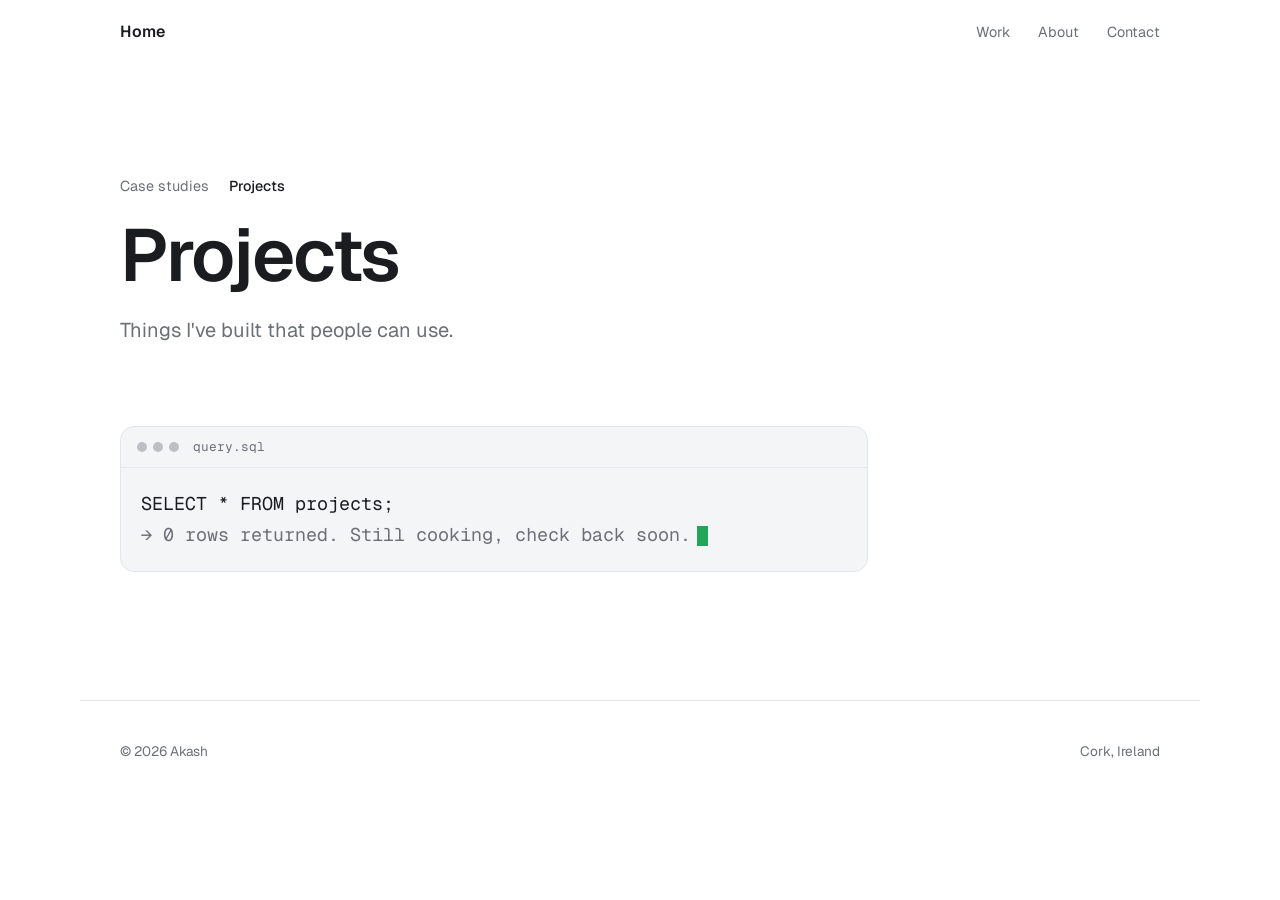
<file: projects.html>
<!doctype html>
<html lang="en">
<head>
  <meta charset="utf-8">
  <meta name="viewport" content="width=device-width, initial-scale=1, viewport-fit=cover">
  <title>Projects · Akash</title>
  <link rel="preconnect" href="https://fonts.googleapis.com">
  <link rel="preconnect" href="https://fonts.gstatic.com" crossorigin>
  <link rel="stylesheet" href="https://fonts.googleapis.com/css2?family=Geist:wght@400;500;600&family=Geist+Mono:wght@400;500&display=swap">
  <link rel="stylesheet" href="style.css">
</head>
<!-- This page fills itself from content.js. To add or change items, edit content.js, not this file. -->
<body>

  <nav class="nav" aria-label="Main">
    <div class="wrap">
      <a class="logo" href="index.html">Home</a>
      <ul>
        <li><a href="index.html#work">Work</a></li>
        <li><a href="index.html#about">About</a></li>
        <li><a href="index.html#contact">Contact</a></li>
      </ul>
    </div>
  </nav>

  <main>
    <header class="page-head">
      <div class="wrap">
        <div class="crumbs">
          <a href="case-studies.html">Case studies</a>
          <a href="projects.html" aria-current="page">Projects</a>
        </div>
        <h1>Projects</h1>
        <p class="sub">Things I've built that people can use.</p>
      </div>
    </header>

    <section class="list-section">
      <div class="wrap">
        <div id="project-list" class="work"></div>
        <noscript><p class="empty">Turn on JavaScript to see this list.</p></noscript>
      </div>
    </section>
  </main>

  <footer>
    <div class="wrap"><span>© 2026 Akash</span><span>Cork, Ireland</span></div>
  </footer>

  <script src="content.js"></script>
  <script src="render.js"></script>
</body>
</html>
</file>
<file: style.css>
/* =========================================================
   Akash — Portfolio styles (minimal)
   Layout: one calm column, 1120px max, large 2-up project tiles, generous whitespace.
   To change the look, edit the tokens in :root first.
   ========================================================= */

:root {
  --bg: #ffffff;
  --surface: #f4f5f7;
  --ink: #1b1c1f;
  --muted: #6c6f76;
  --line: #e4e6ea;
  --accent: #1f5fd1;

  /* soft tints behind project images (shown until a screenshot is added) */
  --tint-1: #e9eef8;
  --tint-2: #e8f2ee;
  --tint-3: #f3efe6;
  --tint-4: #f2eaee;
  --tint-5: #ece9f5;
  --tint-6: #e9eef0;

  --sans: "Geist", "Helvetica Neue", system-ui, -apple-system, sans-serif;
  --mono: "Geist Mono", ui-monospace, Menlo, Consolas, monospace;

  --max: 1120px;
  --radius: 20px;
}

@media (prefers-color-scheme: dark) {
  :root:not([data-theme="light"]) {
    --bg: #0c0c0e;
    --surface: #17181b;
    --ink: #f2f3f5;
    --muted: #9a9ca3;
    --line: #26282c;
    --accent: #6ea4ff;
    --tint-1: #161c27;
    --tint-2: #142019;
    --tint-3: #221e16;
    --tint-4: #23181d;
    --tint-5: #1b1827;
    --tint-6: #161d20;
    color-scheme: dark;
  }
}
:root[data-theme="dark"] {
  --bg: #0c0c0e;
  --surface: #17181b;
  --ink: #f2f3f5;
  --muted: #9a9ca3;
  --line: #26282c;
  --accent: #6ea4ff;
  --tint-1: #161c27;
  --tint-2: #142019;
  --tint-3: #221e16;
  --tint-4: #23181d;
  --tint-5: #1b1827;
  --tint-6: #161d20;
  color-scheme: dark;
}

/* ---------- Base ---------- */
*, *::before, *::after { box-sizing: border-box; }
html { scroll-behavior: smooth; scroll-padding-top: 80px; }
body {
  margin: 0;
  background: var(--bg);
  color: var(--ink);
  font-family: var(--sans);
  font-size: 1.0625rem;
  line-height: 1.6;
  -webkit-font-smoothing: antialiased;
}
body::before {
  content: "";
  position: fixed;
  inset: 0 0 auto;
  height: env(safe-area-inset-top, 0px);
  z-index: 30;
  background: var(--bg);
}
img { max-width: 100%; display: block; }
a { color: inherit; }
a:focus-visible, button:focus-visible {
  outline: 2px solid var(--accent);
  outline-offset: 4px;
  border-radius: 6px;
}
h1, h2, h3, p { margin: 0; }
h1, h2, h3 { text-wrap: balance; font-weight: 600; letter-spacing: -0.025em; line-height: 1.08; }

.wrap {
  max-width: var(--max);
  margin: 0 auto;
  padding-left: max(20px, env(safe-area-inset-left, 0px));
  padding-right: max(20px, env(safe-area-inset-right, 0px));
}
@media (min-width: 760px) {
  .wrap {
    padding-left: max(40px, env(safe-area-inset-left, 0px));
    padding-right: max(40px, env(safe-area-inset-right, 0px));
  }
}

.label {
  font-family: var(--mono);
  font-size: 0.75rem;
  letter-spacing: 0.04em;
  color: var(--muted);
}

/* ---------- Nav ---------- */
.nav {
  position: sticky;
  top: env(safe-area-inset-top, 0px);
  z-index: 20;
  background: color-mix(in srgb, var(--bg) 82%, transparent);
  backdrop-filter: saturate(180%) blur(16px);
  -webkit-backdrop-filter: saturate(180%) blur(16px);
}
.nav .wrap {
  display: flex;
  align-items: center;
  justify-content: space-between;
  gap: 20px;
  padding-block: 18px;
}
.logo { font-weight: 600; font-size: 1rem; text-decoration: none; letter-spacing: -0.01em; }
.nav ul { list-style: none; margin: 0; padding: 0; display: flex; gap: 28px; }
.nav ul a { text-decoration: none; font-size: 0.9rem; color: var(--muted); transition: color 0.2s; }
.nav ul a:hover { color: var(--ink); }
@media (max-width: 480px) { .nav ul { gap: 18px; } }

/* ---------- Links & buttons ---------- */
.btn {
  display: inline-flex;
  align-items: center;
  gap: 6px;
  padding: 12px 22px;
  border-radius: 999px;
  font: 500 0.95rem/1 var(--sans);
  text-decoration: none;
  border: 1px solid var(--line);
  background: transparent;
  color: var(--ink);
  cursor: pointer;
  transition: background 0.2s, border-color 0.2s;
}
.btn:hover { border-color: var(--ink); }
.btn.solid { background: var(--ink); color: var(--bg); border-color: var(--ink); }
.btn.solid:hover { opacity: 0.88; }
.arrow-link {
  color: var(--accent);
  text-decoration: none;
  font-weight: 500;
}
.arrow-link::after { content: " →"; transition: margin 0.2s; }
.arrow-link:hover::after { margin-left: 4px; }

/* ---------- Hero ---------- */
.hero .wrap {
  padding-block: clamp(72px, 14vw, 160px) clamp(64px, 10vw, 120px);
  display: grid;
  gap: 28px;
  justify-items: start;
}
.hero h1 {
  font-size: clamp(2.6rem, 7.2vw, 5.2rem);
  max-width: 13em;
}
.hero h1 .soft { color: var(--muted); }
.hero p.sub {
  font-size: clamp(1.1rem, 2vw, 1.3rem);
  color: var(--muted);
  max-width: 30em;
}
.hero .actions { display: flex; flex-wrap: wrap; gap: 12px; padding-top: 8px; }

/* ---------- Sections ---------- */
section.block > .wrap { padding-block: clamp(64px, 10vw, 128px); display: grid; gap: clamp(36px, 5vw, 56px); }
.section-title { display: flex; justify-content: space-between; align-items: baseline; gap: 16px; flex-wrap: wrap; }
.section-title h2 { font-size: clamp(2rem, 4.4vw, 3rem); }

/* ---------- Work grid ---------- */
.work {
  display: grid;
  gap: clamp(40px, 5vw, 56px) 28px;
  grid-template-columns: repeat(auto-fill, minmax(min(100%, 420px), 1fr));
}
.tile { display: grid; gap: 18px; text-decoration: none; min-width: 0; }
.tile .media {
  position: relative;
  aspect-ratio: 4 / 3;
  max-width: 100%;
  border-radius: var(--radius);
  overflow: hidden;
  background: var(--tint, var(--surface));
}
.tile .media::before {
  /* placeholder mark — shows until a screenshot is added */
  content: attr(data-mark);
  position: absolute;
  inset: 0;
  display: grid;
  place-content: center;
  padding: 24px;
  text-align: center;
  font-size: clamp(2rem, 4vw, 2.8rem);
  font-weight: 600;
  letter-spacing: -0.03em;
  color: color-mix(in srgb, var(--ink) 22%, transparent);
}
.tile .media img {
  position: absolute;
  inset: 0;
  width: 100%;
  height: 100%;
  object-fit: cover;
  transition: transform 0.6s cubic-bezier(.2,.7,.2,1);
}
.tile:hover .media img { transform: scale(1.03); }
.tile .meta { display: grid; gap: 6px; padding-inline: 4px; }
.tile .row { display: flex; justify-content: space-between; align-items: baseline; gap: 12px; }
.tile h3 { font-size: 1.35rem; letter-spacing: -0.015em; }
.tile .tag { font-family: var(--mono); font-size: 0.72rem; color: var(--muted); white-space: nowrap; }
.tile .tag.live { color: var(--accent); }
.tile .tag.live::before { content: "● "; }
.tile p { color: var(--muted); font-size: 1rem; }
.tile:hover h3 { color: var(--accent); }
.tile h3 { transition: color 0.2s; }

.t1 { --tint: var(--tint-1); }
.t2 { --tint: var(--tint-2); }
.t3 { --tint: var(--tint-3); }
.t4 { --tint: var(--tint-4); }
.t5 { --tint: var(--tint-5); }
.t6 { --tint: var(--tint-6); }

/* ---------- About ---------- */
.about {
  display: grid;
  gap: clamp(32px, 6vw, 80px);
  align-items: start;
}
@media (min-width: 860px) { .about { grid-template-columns: 380px minmax(0, 1fr); } }

.portrait {
  position: relative;
  aspect-ratio: 4 / 5;
  width: 100%;
  max-width: 380px;
  border-radius: var(--radius);
  overflow: hidden;
  background: var(--surface);
}
.portrait img { position: absolute; inset: 0; width: 100%; height: 100%; object-fit: cover; }
.portrait .ph {
  position: absolute;
  inset: 0;
  display: grid;
  place-content: center;
  justify-items: center;
  gap: 12px;
  text-align: center;
  color: var(--muted);
}
.portrait .ph svg { width: 56px; height: 56px; }
.portrait .ph span { font-family: var(--mono); font-size: 0.72rem; }

.about-text { display: grid; gap: 40px; min-width: 0; }
.about-text .intro { display: grid; gap: 16px; max-width: 34em; }
.about-text .intro p:first-child { font-size: clamp(1.3rem, 2.4vw, 1.6rem); line-height: 1.4; letter-spacing: -0.015em; }
.about-text .intro p + p { color: var(--muted); }

.list { display: grid; border-top: 1px solid var(--line); }
.list div {
  display: grid;
  grid-template-columns: minmax(0, 1fr) auto;
  gap: 4px 20px;
  padding: 16px 0;
  border-bottom: 1px solid var(--line);
}
.list b { font-weight: 500; }
.list span { color: var(--muted); }
.list time { font-family: var(--mono); font-size: 0.8rem; color: var(--muted); font-variant-numeric: tabular-nums; grid-row: span 2; padding-top: 3px; }
@media (max-width: 520px) { .list div { grid-template-columns: 1fr; } .list time { grid-row: auto; order: -1; } }

.skills-line { color: var(--muted); font-size: 0.97rem; max-width: 40em; }
.skills-line b { color: var(--ink); font-weight: 500; }

/* ---------- Contact ---------- */
.contact .wrap { display: grid; gap: 28px; justify-items: start; }
.contact h2 { font-size: clamp(2.4rem, 6vw, 4.2rem); }
.contact p { color: var(--muted); max-width: 30em; font-size: 1.1rem; }
.email-row { display: flex; flex-wrap: wrap; align-items: center; gap: 12px; }
.email { font-size: clamp(1.1rem, 2.4vw, 1.4rem); font-weight: 500; user-select: all; overflow-wrap: anywhere; }
.socials { display: flex; flex-wrap: wrap; gap: 24px; }

footer .wrap {
  padding-block: 40px 56px;
  border-top: 1px solid var(--line);
  display: flex;
  justify-content: space-between;
  flex-wrap: wrap;
  gap: 12px;
  font-size: 0.85rem;
  color: var(--muted);
}

[hidden] { display: none !important; }

/* ---------- Homepage doors (Case studies / Projects) ---------- */
.doors {
  display: grid;
  gap: 20px;
  grid-template-columns: repeat(auto-fit, minmax(min(100%, 380px), 1fr));
}
.door {
  display: grid;
  gap: 14px;
  align-content: start;
  padding: clamp(28px, 4.5vw, 48px);
  min-height: clamp(300px, 34vw, 400px);
  border-radius: 28px;
  background: var(--tint, var(--surface));
  text-decoration: none;
  transition: transform 0.35s cubic-bezier(.2,.7,.2,1);
}
.door:hover { transform: translateY(-4px); }
.door-top { display: flex; justify-content: space-between; align-items: flex-start; gap: 16px; }
.door-top svg { width: 44px; height: 44px; color: color-mix(in srgb, var(--ink) 45%, transparent); }
.door h2 { font-size: clamp(1.8rem, 3.4vw, 2.5rem); max-width: 11em; margin-top: auto; padding-top: clamp(24px, 5vw, 64px); }
.door p { color: var(--muted); max-width: 26em; }
.door-go {
  display: flex;
  justify-content: space-between;
  align-items: center;
  gap: 12px;
  padding-top: 18px;
  margin-top: 6px;
  border-top: 1px solid color-mix(in srgb, var(--ink) 12%, transparent);
  font-weight: 500;
}
.door-go span:last-child { font-size: 1.3rem; transition: transform 0.25s; }
.door:hover .door-go span:last-child { transform: translateX(4px); }
/* "Coming soon" pill on the Projects tile, same terminal green as the Projects page cursor */
.door-go .soon { display: inline-flex; align-items: center; gap: 8px; padding: 4px 12px; font-size: 0.9rem; border: 1px solid color-mix(in srgb, #22a55b 45%, transparent); border-radius: 999px; background: color-mix(in srgb, #22a55b 10%, transparent); }
.door-go .pulse { width: 8px; height: 8px; border-radius: 50%; background: #22a55b; animation: pulse 1.8s ease-out infinite; }
@keyframes pulse { from { box-shadow: 0 0 0 0 color-mix(in srgb, #22a55b 60%, transparent); } to { box-shadow: 0 0 0 8px transparent; } }

/* ---------- List pages ---------- */
.page-head .wrap { padding-block: clamp(56px, 10vw, 112px) clamp(24px, 4vw, 40px); display: grid; gap: 18px; }
.page-head h1 { font-size: clamp(2.6rem, 7vw, 4.6rem); }
.page-head p.sub { font-size: clamp(1.1rem, 2vw, 1.25rem); color: var(--muted); max-width: 32em; }
.page-head .crumbs { display: flex; gap: 20px; flex-wrap: wrap; }
.page-head .crumbs a { font-size: 0.9rem; color: var(--muted); text-decoration: none; }
.page-head .crumbs a[aria-current="page"] { color: var(--ink); font-weight: 500; }
.list-section .wrap { padding-block: clamp(24px, 4vw, 40px) clamp(72px, 10vw, 128px); }
.empty { color: var(--muted); padding: 48px 0; }
/* Empty Projects list: looks like a database query that came back empty */
.empty.query { grid-column: 1 / -1; max-width: 44em; padding: 0; font-family: var(--mono); background: var(--surface); border: 1px solid var(--line); border-radius: 14px; overflow: hidden; }
.empty.query .bar { display: flex; align-items: center; gap: 14px; padding: 10px 16px; border-bottom: 1px solid var(--line); font-size: 0.8rem; }
.empty.query .dots { display: flex; gap: 6px; }
.empty.query .dots i { width: 10px; height: 10px; border-radius: 50%; background: var(--muted); opacity: 0.4; }
.empty.query p { margin: 0; padding: 20px; font-size: clamp(0.95rem, 2.2vw, 1.15rem); line-height: 1.7; }
.empty.query .cmd { display: block; color: var(--ink); }
.empty.query .cursor { display: inline-block; width: 0.6em; height: 1.1em; margin-left: 6px; vertical-align: text-bottom; background: #22a55b; /* terminal green: a deliberate exception to the token rule */ animation: blink 1s steps(1) infinite; }
@keyframes blink { 50% { opacity: 0; } }
.tile h3 a { text-decoration: none; }
.tile .actions { display: flex; flex-wrap: wrap; gap: 20px; padding-top: 4px; }
.actions:not(:has(a)) { display: none; }

/* ---------- Group intro (Products / Case studies) ---------- */
.group-head { display: grid; gap: 12px; max-width: 36em; }
.group-head h2 { font-size: clamp(2rem, 4.4vw, 3rem); }
.group-head p { color: var(--muted); font-size: 1.05rem; }


/* ---------- Case study rows ---------- */
.cases { display: grid; gap: clamp(40px, 6vw, 64px); }
.case {
  display: grid;
  gap: 20px 48px;
  align-items: center;
}
@media (min-width: 820px) { .case { grid-template-columns: minmax(0, 5fr) minmax(0, 6fr); } }
.case .media {
  position: relative;
  aspect-ratio: 4 / 3;
  max-width: 100%;
  border-radius: var(--radius);
  overflow: hidden;
  background: var(--tint, var(--surface));
}
.case .media::before {
  content: attr(data-mark);
  position: absolute;
  inset: 0;
  display: grid;
  place-content: center;
  padding: 24px;
  text-align: center;
  font-size: clamp(1.8rem, 3.4vw, 2.6rem);
  font-weight: 600;
  letter-spacing: -0.03em;
  color: color-mix(in srgb, var(--ink) 22%, transparent);
}
.case .media img { position: absolute; inset: 0; width: 100%; height: 100%; object-fit: cover; transition: transform 0.6s cubic-bezier(.2,.7,.2,1); }
.case .media:hover img { transform: scale(1.03); }
.case .body { display: grid; gap: 14px; min-width: 0; justify-items: start; }
.case h3 { font-size: clamp(1.4rem, 2.6vw, 1.85rem); letter-spacing: -0.02em; }
.case h3 a { text-decoration: none; transition: color 0.2s; }
.case h3 a:hover { color: var(--accent); }
.finding { color: var(--muted); max-width: 32em; }
.finding b { color: var(--ink); font-weight: 500; }
.artefact {
  display: inline-flex;
  align-items: center;
  gap: 8px;
  font-family: var(--mono);
  font-size: 0.75rem;
  color: var(--ink);
  background: var(--surface);
  padding: 6px 12px;
  border-radius: 999px;
}
.artefact svg { width: 14px; height: 14px; flex: none; }
.case .actions { display: flex; flex-wrap: wrap; gap: 24px; padding-top: 4px; }
.ext::after { content: " ↗"; }
.muted-note { font-size: 0.9rem; color: var(--muted); }

/* artefact box on case study pages */
.artefact-box {
  display: grid;
  gap: 16px;
  padding: clamp(22px, 4vw, 32px);
  background: var(--surface);
  border-radius: var(--radius);
}
@media (min-width: 640px) { .artefact-box { grid-template-columns: minmax(0, 1fr) auto; align-items: center; } }
.artefact-box h3 { font-size: 1.25rem; }
.artefact-box p { margin-top: 6px; }

/* ---------- Case study page ---------- */
.study-head .wrap { padding-block: clamp(56px, 10vw, 112px) 40px; display: grid; gap: 24px; max-width: 860px; }
.study-head h1 { font-size: clamp(2.4rem, 6.4vw, 4.4rem); }
.study-head p.sub { font-size: clamp(1.1rem, 2vw, 1.3rem); color: var(--muted); max-width: 32em; }
.study-facts { display: grid; grid-template-columns: repeat(auto-fit, minmax(150px, 1fr)); gap: 20px; padding-top: 16px; }
.study-facts dt { font-family: var(--mono); font-size: 0.72rem; color: var(--muted); }
.study-facts dd { margin: 4px 0 0; }
.study-hero { padding-bottom: 24px; }
.study-hero .media {
  position: relative;
  aspect-ratio: 16 / 9;
  max-width: 100%;
  border-radius: var(--radius);
  overflow: hidden;
  background: var(--tint, var(--surface));
}
.study-hero .media::before {
  content: attr(data-mark);
  position: absolute; inset: 0;
  display: grid; place-content: center;
  font-size: 1rem; font-family: var(--mono);
  color: var(--muted);
}
.study-hero .media img { position: absolute; inset: 0; width: 100%; height: 100%; object-fit: cover; }
.study-body .wrap { max-width: 760px; display: grid; gap: clamp(48px, 7vw, 72px); padding-block: clamp(48px, 8vw, 96px); }
.study-body section { display: grid; gap: 16px; }
.study-body h2 { font-size: clamp(1.6rem, 3vw, 2rem); }
.study-body p, .study-body li { color: var(--muted); }
.study-body strong { color: var(--ink); font-weight: 500; }
.study-body ul { margin: 0; padding-left: 1.2em; display: grid; gap: 8px; }
.pull { font-size: clamp(1.3rem, 2.6vw, 1.7rem); line-height: 1.35; letter-spacing: -0.015em; color: var(--ink) !important; }
.code-scroll {
  overflow-x: auto;
  background: var(--surface);
  border-radius: 14px;
  padding: 18px 20px;
  font-family: var(--mono);
  font-size: 0.82rem;
  line-height: 1.75;
  white-space: pre;
  color: var(--ink);
}

@media (prefers-reduced-motion: reduce) {
  html { scroll-behavior: auto; }
  .tile .media img, .btn, .tile h3 { transition: none; }
  .tile:hover .media img { transform: none; }
  .empty.query .cursor, .door-go .pulse { animation: none; }
}
</file>
